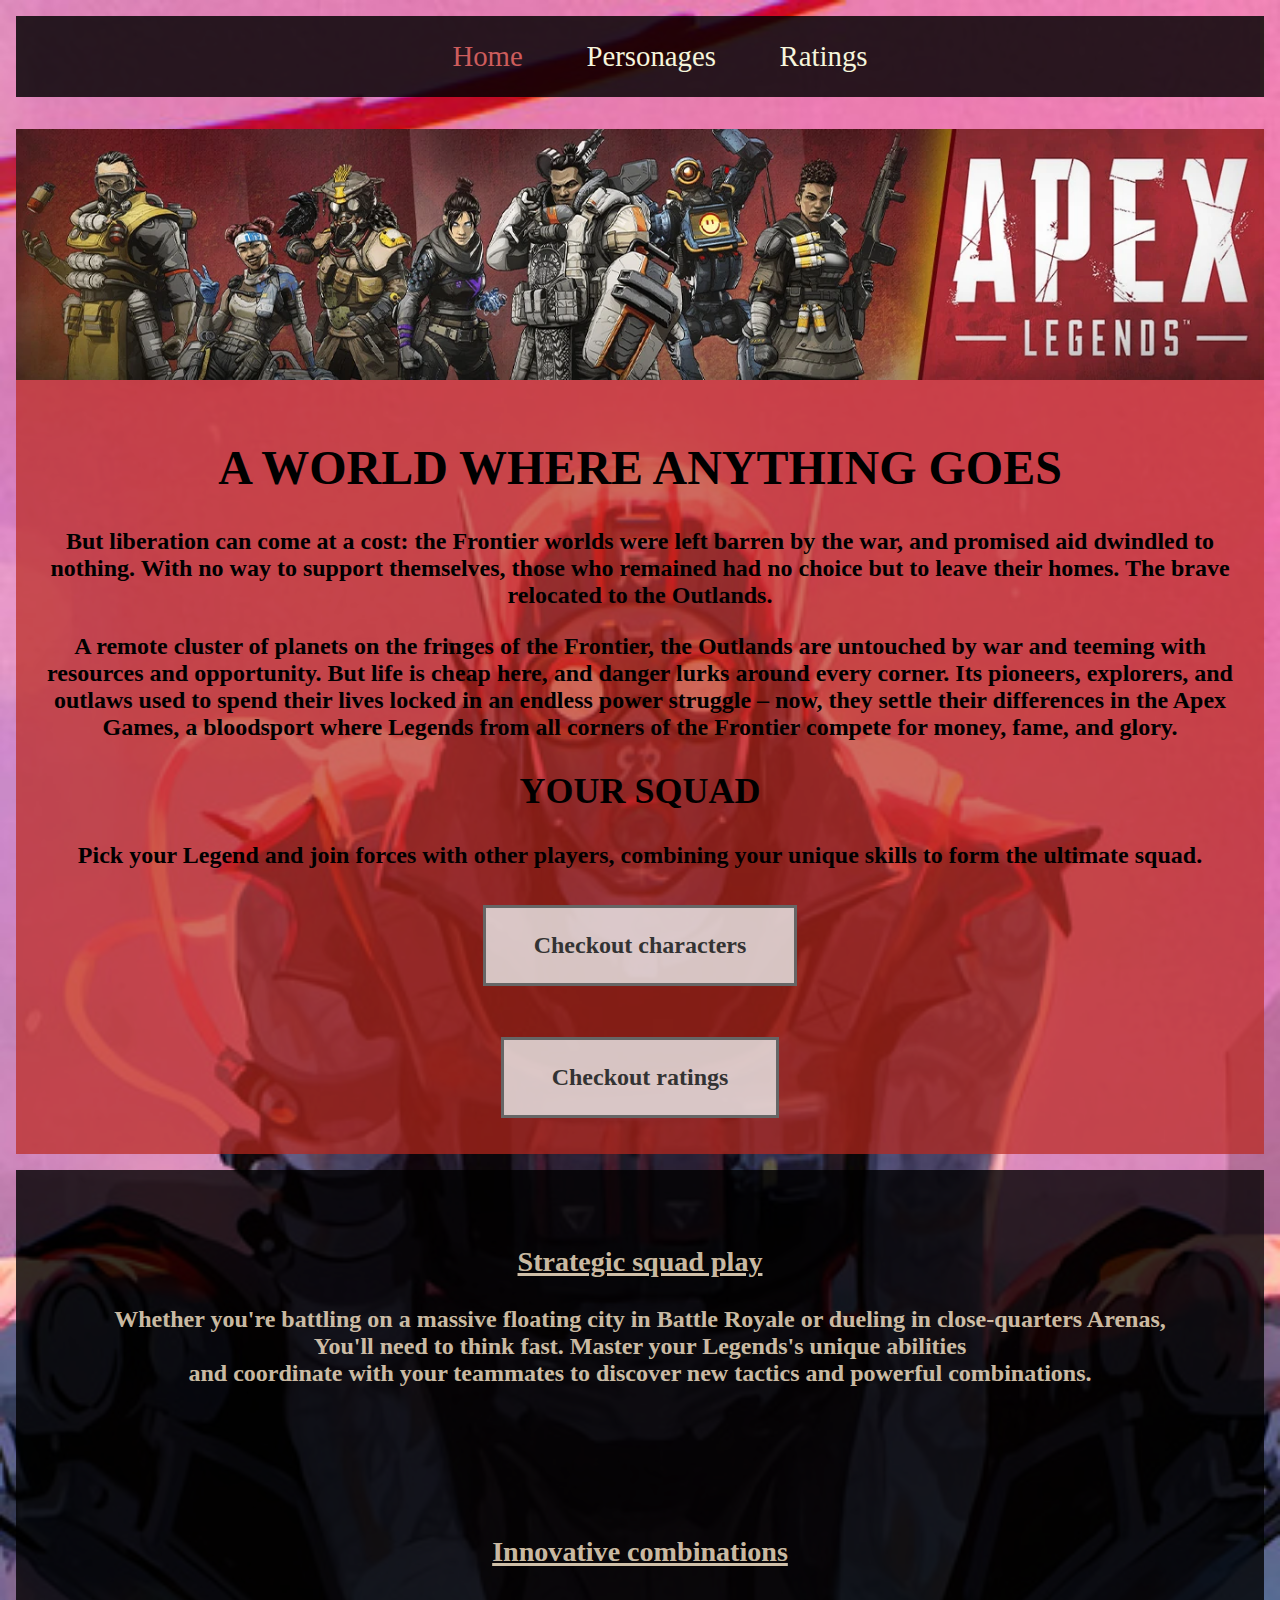
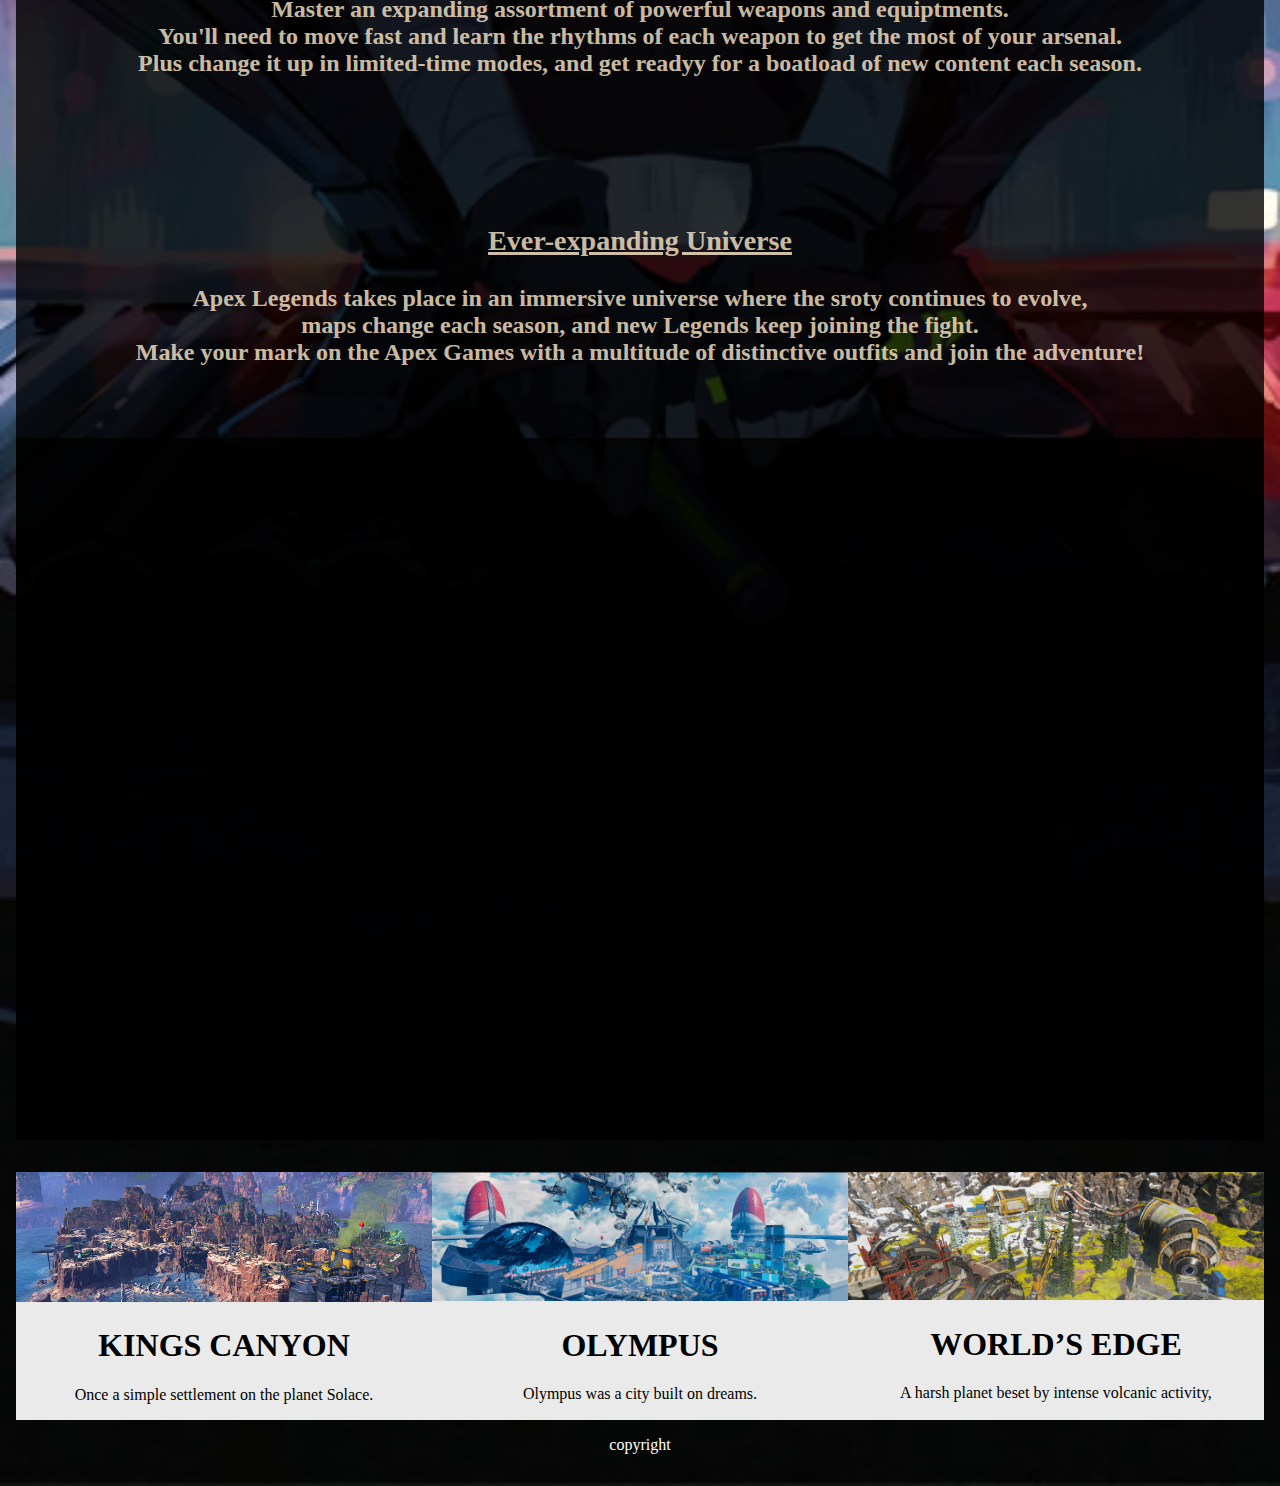
<file: index.html>
<!DOCTYPE html>
<html lang="en">
<head>
    <meta charset="UTF-8">
    <meta http-equiv="X-UA-Compatible" content="IE=edge">
    <meta name="viewport" content="width=device-width, initial-scale=1.0">
    
    <link rel="stylesheet" href="./css/mainstyle.css">
    <title>Document</title>
</head>
<body>

 <div id="grid">


<nav id="nav"> <ul class="links">
    <li><a  class="current" href="../index.html">Home</a></li>
    <li><a  class="ncurrent" href="personages.html">Personages</a></li>
    <li><a class="ncurrent" href="ratings.html">Ratings</a></li>
   </ul></nav>



<header id="headermain">
    <div class="wrap">
    <div> <img class="imagemain" src="/images/apex-banner.webp" alt=""></div>  
    <div class="invullingmain">
        <h1>A WORLD WHERE ANYTHING GOES</h1>
   
  
        <p> But liberation can come at a cost: the Frontier worlds were left barren by the war, and promised aid dwindled to nothing. With no way to support themselves,
             those who remained had no choice but to leave their homes. The brave relocated to the Outlands.</p>
     
     
         
        <p>  A remote cluster of planets on the fringes of the Frontier, the Outlands are untouched by war and teeming with resources and opportunity.
             But life is cheap here, and danger lurks around every corner. Its pioneers, explorers, and outlaws used to spend their lives locked in an endless power struggle – now,
              they settle their differences in the Apex Games, a bloodsport where Legends from all corners of the Frontier compete for money, fame, and glory.</p>
             
            <div class="maincharbtn">  <h2>YOUR SQUAD</h2>
              <p>Pick your Legend and join forces with other players, combining your unique skills to form the ultimate squad.</p>
              <a href="/personages.html" class="btn">  Checkout characters</a> </div>   </br>
              <a href="/ratings.html" class="btn">  Checkout ratings</a> 
</div>

     
</div>
</header>



<main class="articlemain">
<div>   <div class="mainhover"> <h3><span>Strategic squad play</span></h3>
    <p>Whether you're battling on a massive floating city in Battle Royale or dueling in close-quarters Arenas,</br>
    You'll need to think fast. Master your Legends's unique abilities</br> and coordinate with your teammates to discover new tactics and powerful combinations.
    </p></div>
    <div class="mainhover">   <h3><span>Innovative combinations</span></h3>
    <p>Master an expanding assortment of powerful weapons and equiptments. </br> You'll need to move fast and learn the rhythms of each weapon to get the most of
        your arsenal. </br>Plus change it up in limited-time modes, and get readyy for a boatload of new content each season.
    </p></div>
    <div class="mainhover">  <h3><span>Ever-expanding Universe</span></h3>
    <p>Apex Legends takes place in an immersive universe where the sroty continues to evolve,</br> maps change each season, and new Legends keep joining the fight.</br>
         Make your mark on the Apex Games with a multitude of distinctive outfits and join the adventure!
    </p></div>
    <div class="iframe-container"> 
        <iframe width="560" height="315" src="https://www.youtube.com/embed/--3jrDOwEY0" title="YouTube video player" frameborder="0"
         allow="accelerometer; autoplay; clipboard-write; encrypted-media; gyroscope; picture-in-picture" allowfullscreen></iframe></div>
</div>

    
   


</main>

<section id="sec1"> <img src="./images/kingscanyon.png" alt=""> <h1>KINGS CANYON</h1>
   <p> Once a simple settlement on the planet Solace. </p>  </section>

<section id="sec2"><img src="./images/maps2.png" alt=""> <h1>OLYMPUS</h1>
    <p> Olympus was a city built on dreams.</p> </section>
   
    

    <section id="sec3"><img src="./images/maps3.png" alt=""> <h1>WORLD’S EDGE</h1>
        <p>  A harsh planet beset by intense volcanic activity,</p></section>




<footer><p>copyright</p></footer>










 </div>

</body>
</html>
</file>
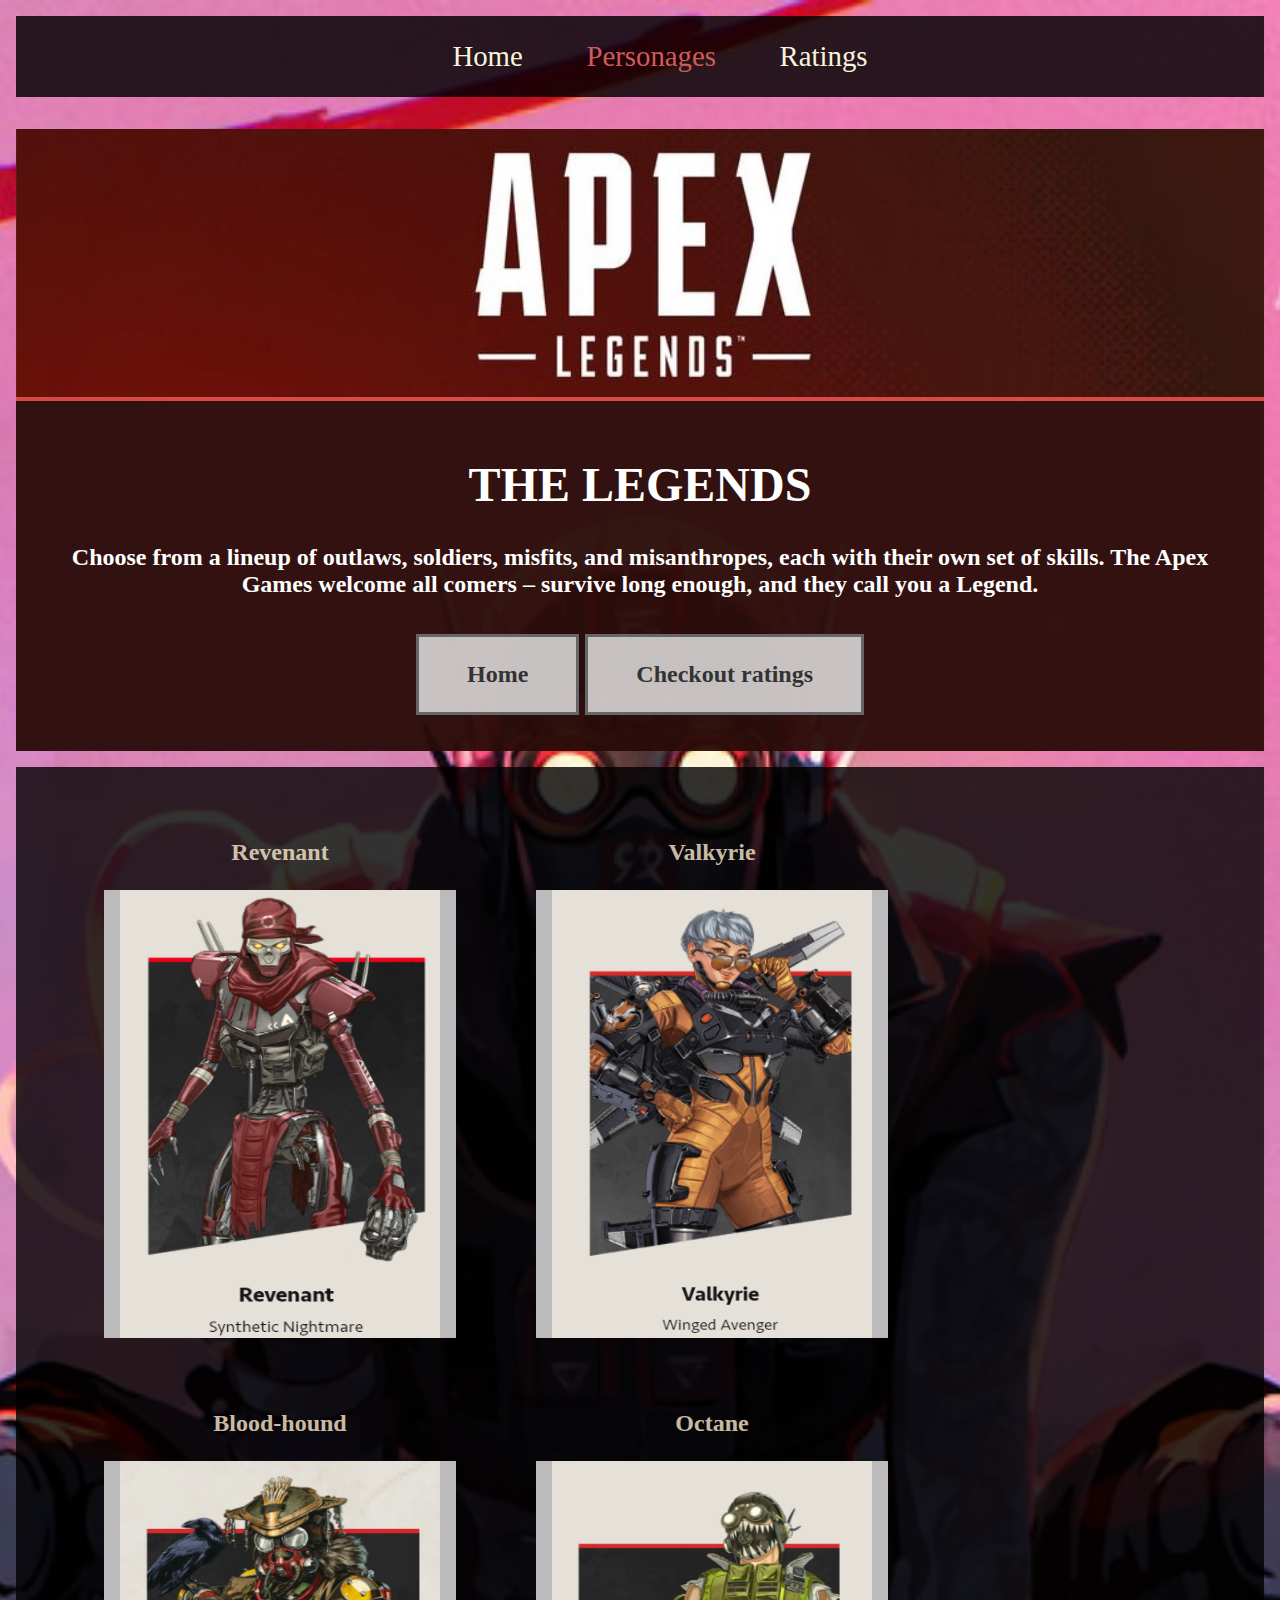
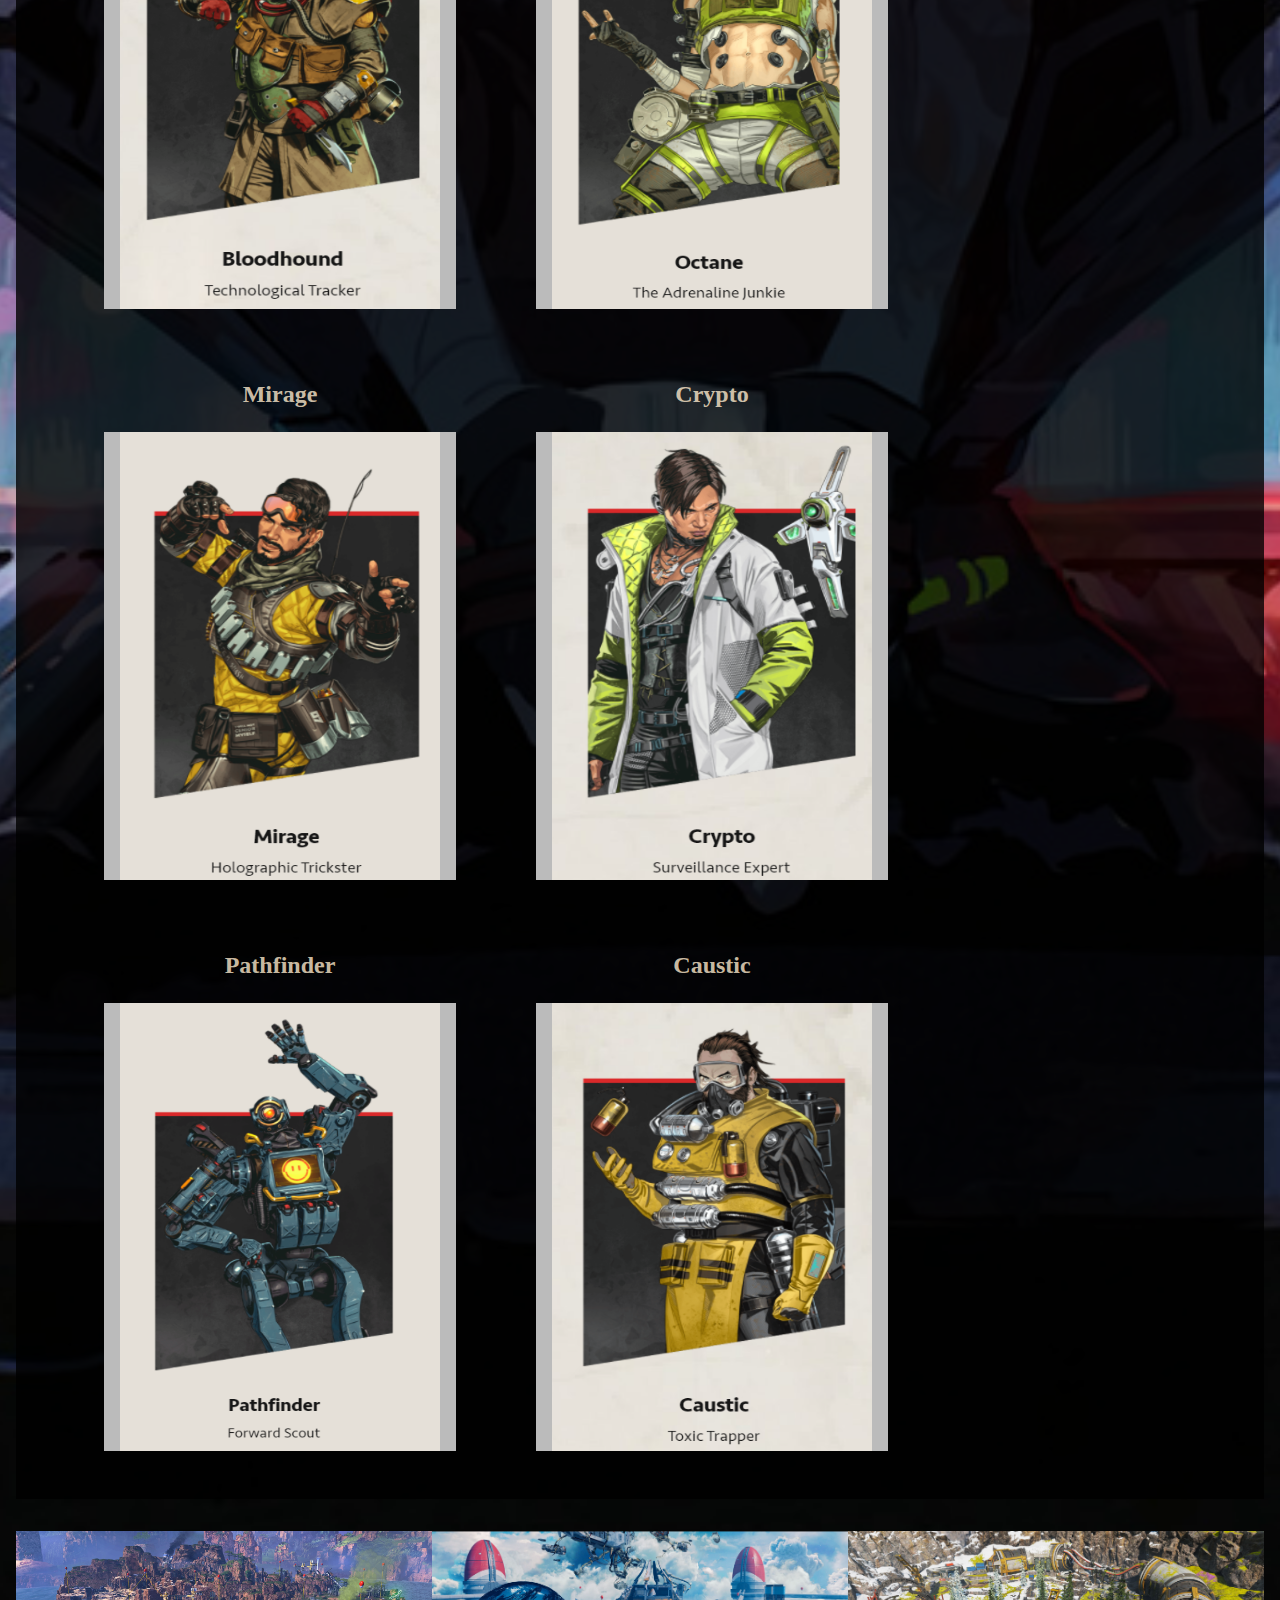
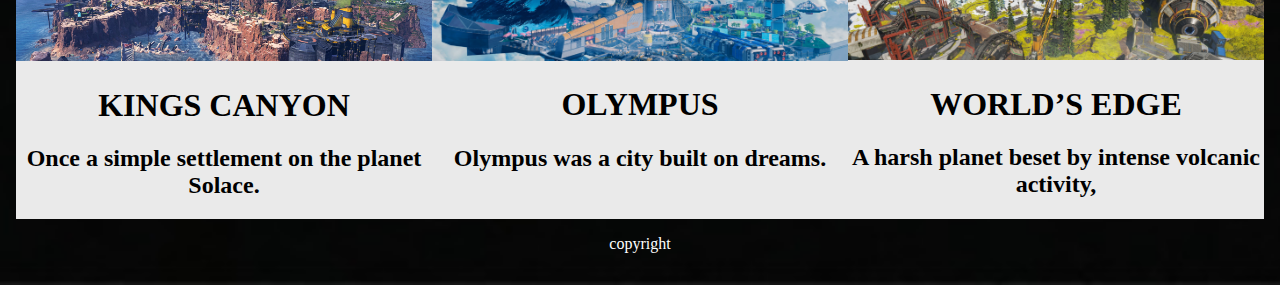
<file: personages.html>
<!DOCTYPE html>
<html lang="en">
<head>
    <meta charset="UTF-8">
    <meta http-equiv="X-UA-Compatible" content="IE=edge">
    <meta name="viewport" content="width=device-width, initial-scale=1.0">
    <link rel="stylesheet" href="./css/mainstyle.css">
    <link rel="stylesheet" href="./css/personages.css">
    <title>Document</title>
</head>
<body>
 
    <div id="grid">


        <nav id="nav"> <ul class="links">
            <li><a  class="ncurrent" href="../index.html">Home</a></li>
            <li><a  class="current" href="personages.html">Personages</a></li>
            <li><a class="ncurrent" href="ratings.html">Ratings</a></li>
           </ul></nav>
        
        
        
        <header id="headermain">
            <div class="wrap">
              <div class="wrap">
                <div> <img class="imagemain" src="/images/ApexLegends_Logo.jpg" alt=""></div>
            <div class="invullingmain">
                <h1>THE LEGENDS</h1>
           
          
                <p> Choose from a lineup of outlaws, soldiers, misfits, and misanthropes, each with their own set of skills. 
                  The Apex Games welcome all comers – survive long enough, and they call you a Legend.</p>
             
             
                 
            
            
                      <a href="/index.html" class="btn"> Home</a> 
                      <a href="/ratings.html" class="btn">  Checkout ratings</a> 
        </div>
        
             
        </div>
        </header>
        
        
        
        <main class="articlemain">

            <div class="flexboxcontainer"> 




             <figure>  <p>Revenant</p> <div class="flip-card">
                    <div class="flip-card-inner">
                      <div class="flip-card-front">
                        <img src="/images/Screenshot (456).png" alt="Avatar" >
                      </div>
                      <div class="flip-card-back">
                        <!-- <img src="/images/revenantbackk.png"> -->
                       <h1> REVENANT </h1>
                       <h2> -Synthetic Nightmare- </h2>
                         <p>Revenant used to be human. He used to be the greatest hitman the Mercenary Syndicate ever had.</p>
                         <p> He used to look in the mirror and see his human face looking back. But time changes everything, and when his programming finally failed,
                           he saw what he had become at the hands of the Mercenary Syndicate and Hammond Robotics: a walking nightmare of steel and vestigial flesh.
                            His masters resurrected him as a simulacrum, snatching him from death’s embrace again and again and programming him to forget.</p>
                        
                       
                      </div>
                    </div>
                  </div></figure>

                  
                  <figure>   <P>Valkyrie</P>    <div class="flip-card">
                    <div class="flip-card-inner">
                      <div class="flip-card-front">
                        <img src="/images/Screenshot (457).png" alt="Avatar" >
                      </div>
                      <div class="flip-card-back">
                        <!-- <img src="/images/valkyrieback.png"> -->
                       <h1> VALKYRIE </h1>
                        <h2>-Winged Avenger- </h2>
                       <p> Bold, brash, fiery and fierce, Kairi Imahara isn’t above greasing palms and bending the law.</p> 
                         <p>When she was a child, she stole a Titan. 
                        It belonged to her dad: callsign Viper. She wanted to be just like him when she grew up. But the next day he left on a mission and never returned.
                         In some ways, she still followed in his footsteps: it wasn't a Titan, but her ship offered a decent living. Her personal life, however, was anything but.
                          During the day, she smuggled precious cargo, and at night, went shot for shot with the outlaws and mercs in the bar. </p>
                      </div>
                    </div>
                  </div></figure>  

                  
                  <figure>   <p>Blood-hound</p>      <div class="flip-card">
                    <div class="flip-card-inner">
                      <div class="flip-card-front">
                        <img src="/images/Screenshot (458).png" alt="Avatar" >
                      </div>
                      <div class="flip-card-back">
                        <!-- <img src="/images/bloodhoundback.png"> -->
                       <h1> BLOOD-HOUND </h1>
                       <h2> -Technological Tracker- </h2>
                        <p> Bloodhound is known across the Outlands as one of the greatest game hunters the Frontier has ever seen.</p>
                        <p>  The child of two engineers stationed at the New Dawn industrial plant on Talos, Bloodhound was taken in by their uncle Artur after a meltdown destroyed 
                         the facility and killed both their parents. Artur taught them the Old Ways, a belief system that focuses on the glory of nature and rejects modern technology. 
                         Yet Bloodhound was constantly drawn to technological marvels, and ultimately used both new and old methods in his quest for victory.</p> 
                      </div>
                    </div>
                  </div></figure>

                  
                  <figure>  <p>Octane</p>     <div class="flip-card">
                    <div class="flip-card-inner">
                      <div class="flip-card-front">
                        <img src="/images/Screenshot (459).png" alt="Avatar" >
                      </div>
                      <div class="flip-card-back">
                        <!-- <img src="/images/octaneback.png"> -->
                     <h1>   OCTANE</h1>
                       <h2> -High Speed Daredevil-</h2>
                       <p> One day, Octavio Silva was bored. In fact, he was bored most days. </p>
                      <p>  Son of the preoccupied CEO of Silva Pharmaceuticals and wanting for nothing in life, 
                        he entertained himself by performing death-defying stunts and posting holovids of them for his fans to gawk over.
                         So, this day, he decided to set the course record for a nearby Gauntlet by launching himself across the finish line – using a grenade. </p>
                      </div>
                    </div>
                  </div></figure> 

                  
                  <figure>  <p>Mirage</p>       <div class="flip-card">
                    <div class="flip-card-inner">
                      <div class="flip-card-front">
                        <img src="/images/Screenshot (460).png" alt="Avatar" >
                      </div>
                      <div class="flip-card-back">
                        <!-- <img src="/images/mirageback.png"> -->
                      <h1>  MIRAGE  </h1>
                       <h2> -Holographic Trickster- </h2>
                       <p> Mirage is the kind of guy who likes to stand out.</p> 
                       <p>The youngest of four brothers, he perfected the art of fooling around to get attention.
                         The one thing he took seriously was Holo-Pilot technology: introduced to the illusion-creating tech by his engineer mother, he poured over the mechanisms 
                         and learned all he could about them. Even when his brothers went MIA during the Frontier War, Mirage and his mother continued to develop holo devices, 
                         and the work brought them closer.</p>
                      </div>
                    </div>
                  </div></figure>

                  
                  <figure>  <p>Crypto</p>   <div class="flip-card">
                    <div class="flip-card-inner">
                      <div class="flip-card-front">
                        <img src="/images/Screenshot (461).png" alt="Avatar" >
                      </div>
                      <div class="flip-card-back">
                        <!-- <img src="/images/cryptoback.png"> -->
                       <h1>CRYPTO</h1> 
                        <h2>-Surveillance Expert-</h2>
                        <p>Crypto specializes in secrets. </p>
                        <p>A brilliant hacker and encryption expert, 
                        he uses aerial drones to spy on his opponents in the Apex Arena without being seen. 
                        He also has a secret of his own: his name is Tae Joon Park, and he joined the Apex Games to find the people who framed him for murder.</p>
                      </div>
                    </div>
                  </div></figure>

                  <figure>  <p>Pathfinder</p>       <div class="flip-card">
                    <div class="flip-card-inner">
                      <div class="flip-card-front">
                        <img src="/images/Screenshot (493).png" alt="Avatar" >
                      </div>
                      <div class="flip-card-back">
                        <!-- <img src="/images/cryptoback.png"> -->
                        <h1>  PATHFINDER</h1>
                        <h2> -Forward Scout-</h2>
                        <p> Pathfinder is the picture of optimism, despite his circumstances. </p>
                        <p> A MRVN (Mobile Robotic Versatile eNtity) modified to specialize in location scouting and surveying,
                          he booted up decades ago in an abandoned warehouse with no idea who created him or why. With only his MRVN designation to hint at his identity,
                           Pathfinder eventually set off in search of his creator.</p>
                      </div>
                    </div>
                  </div></figure>




                  <figure>  <p>Caustic</p>     <div class="flip-card">
                    <div class="flip-card-inner">
                      <div class="flip-card-front">
                        <img src="/images/Screenshot (494).png" alt="Avatar" >
                      </div>
                      <div class="flip-card-back">
                        <!-- <img src="/images/cryptoback.png"> -->
                       <h1> CAUSTIC </h1>
                       <h2> -Toxic Trapper- </h2>
                       <p> Alexander Nox used to be one of the brightest scientists in the employ of Humbert Labs, </p>
                        the Frontier’s leading manufacturer of pesticide gases. 
                        <P>Nox worked day and night developing new formulas for the glut of pesticides needed
                         to protect the crops that sustained the Outlands. But he soon realized that progress was being hampered by his testing methods.
                          He needed to test on more than just inert tissue: he needed living subjects.</P>
                      </div>
                    </div>
                  </div></figure> 


<!-- 
                  <figure>        <div class="flip-card">
                    <div class="flip-card-inner">
                      <div class="flip-card-front">
                        <img src="/images/Screenshot (495).png" alt="Avatar" >
                      </div>
                      <div class="flip-card-back">
                        <!-- <img src="/images/cryptoback.png"> -->
                       <!-- <h1> WATTSON   </h1>                      
                       <h2> -Static Defender- </h2>
                       <P> Natalie “Wattson” Paquette is a familiar face in the Apex Games, though for a different reason than most. </P>
                       <p>  Daughter of the Games’ lead electrical engineer, she studied his manuals to stay close to him, and discovered her calling at a young age.
                          Though she could be completely distracted one moment and hyper-focused the next, electricity grounded her – its ordered, 
                          predictable flow made sense in a way the rest of the world didn’t.</p>
                      </div>
                    </div>
                  </div></figure> -->
      


                  <!-- <figure>         <div class="flip-card">
                    <div class="flip-card-inner">
                      <div class="flip-card-front">
                        <img src="/images/Screenshot (496).png" alt="Avatar" >
                      </div>
                      <div class="flip-card-back"> -->
                        <!-- <img src="/images/cryptoback.png"> -->
                    
                          <!-- <h1> RAMPART </h1>
                       <h2> -Quick-witted Modder- </h2>
                       <p> Rampart is a blue-collar, private business owner who just needs a big gun and a backpack full of scrap metal to get by in the dangerous,
                         wild west world of the Outlands.</p> 
                         <p> Before opening her popular modding shop on Gaea, Ramya Parekh (Rampart for short) made a name for herself 
                         in the underground gauntlet circuit. Parekh climbed to the top showcasing pure skill using her custom-modded gear. She began taking jobs from smugglers,
                          Syndicate members, and everyone in between. Some say it ain’t great unless it’s got “Rampart” written on it.</p>
                      </div>
                    </div>
                  </div>
                </figure> -->

           
                <!-- <div class="cardcontainer">
                <div class="card">
                     <figure class="legend"> <p>Revenant  </p>   <img src="./images/Screenshot (456).png" alt=""> </figure>
                     <figure></figure>
                </div>
                </div>
                    
                   
        
    
               
                    <div class="legend"> <p> Mirage </p> <img src="./images/Screenshot (460).png" alt=""> </div>
                    
                   
              
                
                    
                    <div class="legend"> <p>Bloodhound </p> <img src="./images/Screenshot (458).png" alt=""> 
                   

            
                    </div>
                    
                  
           
            
                   
                    <div class="legend"> <p>Octane</p>  <img src="./images/Screenshot (459).png" alt=""></div>
                   
        
           
                    <div class="legend"> <p>Valkyrie</p>   <img src="./images/Screenshot (457).png" alt=""> </div>
                    
         
           
               
                    <div class="legend"> <p>Cr</p>   <img src="./images/Screenshot (461).png" alt=""> </div>
                   -->
            
       
                    
         </div>
    
       
        
        </main>
              
        <section id="sec1"> <img src="./images/kingscanyon.png" alt=""> <h1>KINGS CANYON</h1>
          <h2> Once a simple settlement on the planet Solace. </h2>  </section>
       
       <section id="sec2"><img src="./images/maps2.png" alt=""> <h1>OLYMPUS</h1>
           <h2> Olympus was a city built on dreams.</h2> </section>
          
           
       
           <section id="sec3"><img src="./images/maps3.png" alt=""> <h1>WORLD’S EDGE</h1>
               <h2>  A harsh planet beset by intense volcanic activity,</h2></section>
        
        
        
        
        <footer><p>copyright</p></footer>
        
        
        
        
        
        
        
        
        
        
         </div>







</body>
</html>
</file>
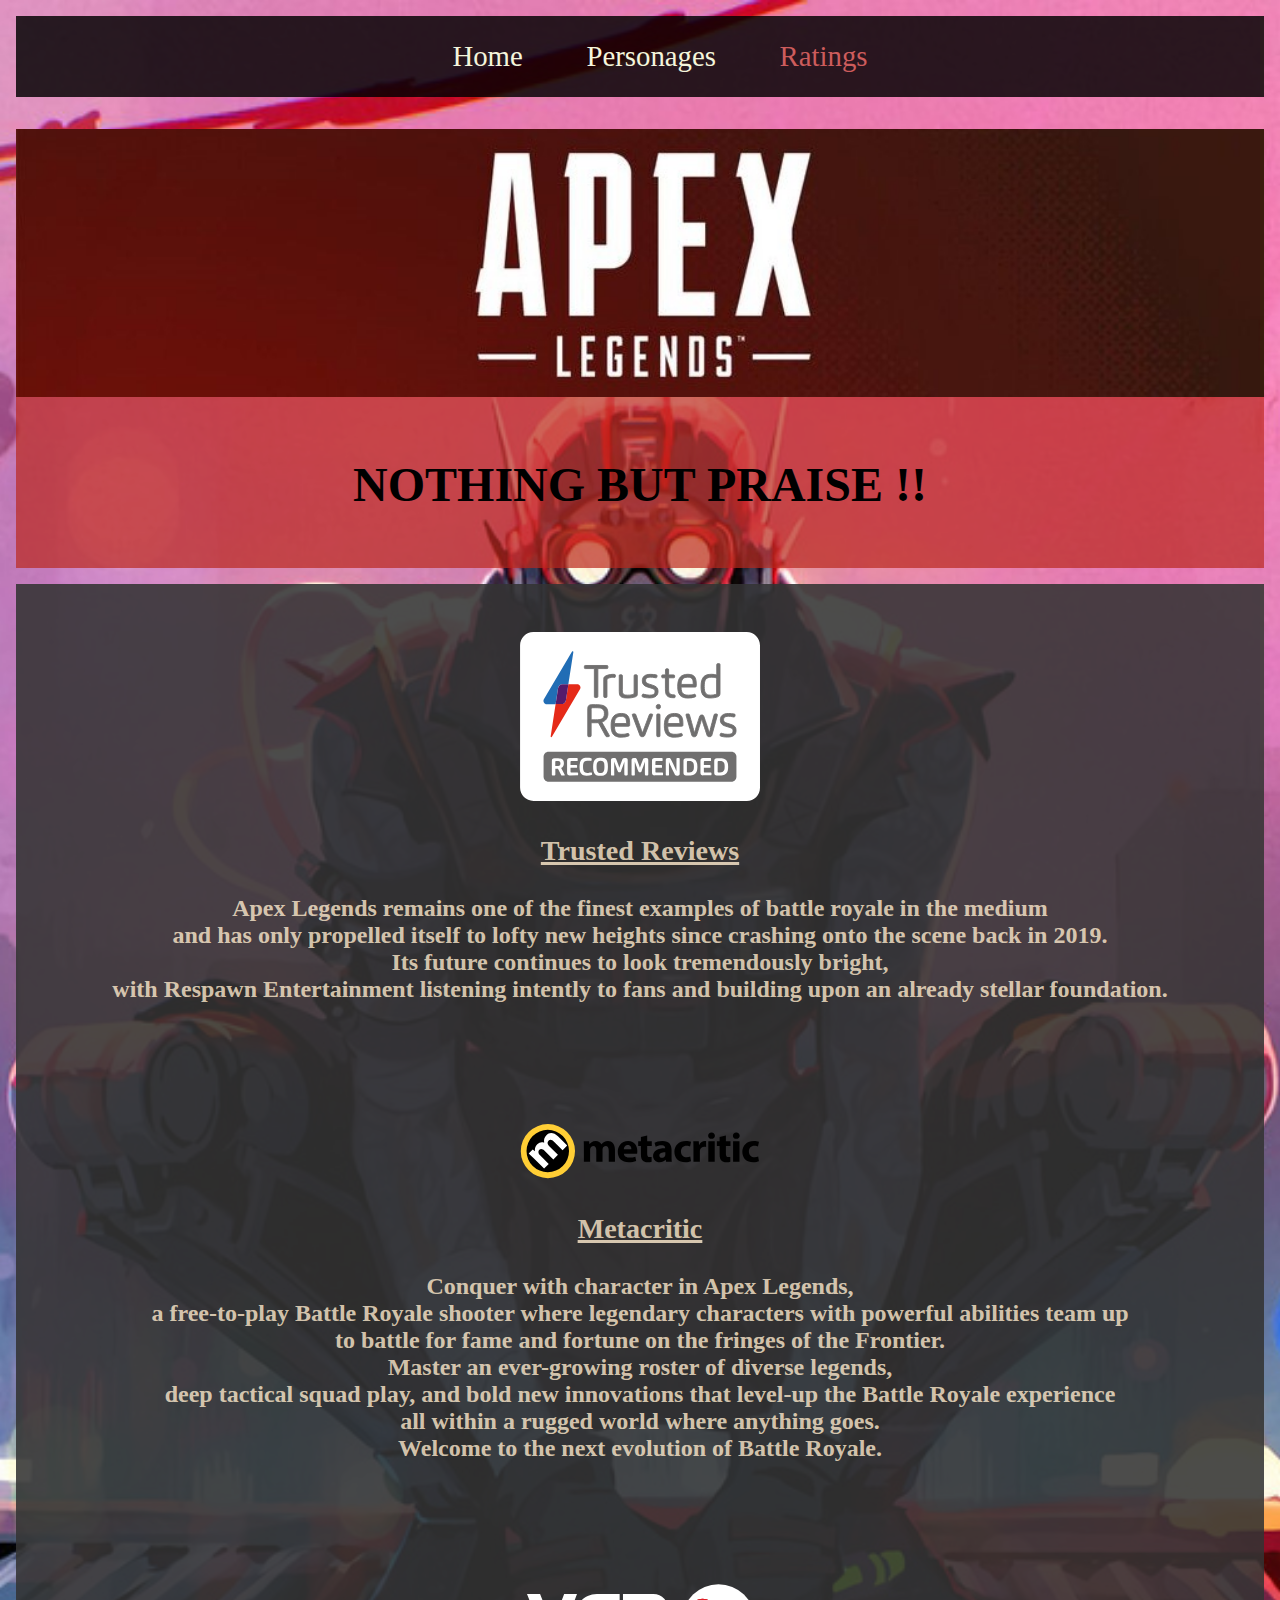
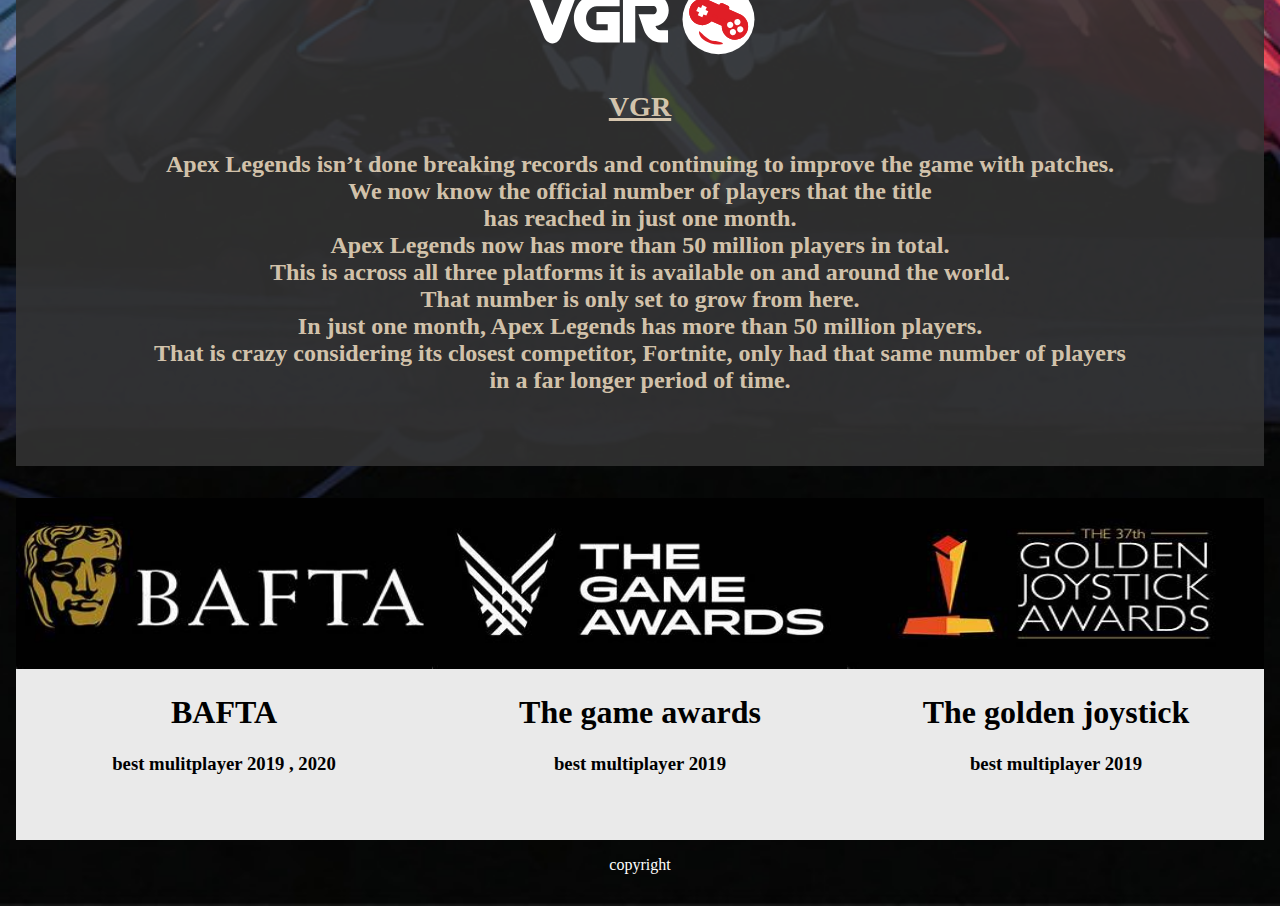
<file: ratings.html>
<!DOCTYPE html>
<html lang="en">
<head>
    <meta charset="UTF-8">
    <meta http-equiv="X-UA-Compatible" content="IE=edge">
    <meta name="viewport" content="width=device-width, initial-scale=1.0">
    <link rel="stylesheet" href="./css/mainstyle.css">
    <link rel="stylesheet" href="./css/ratings.css">
    <title>Document</title>
</head>
<body>
    <div id="grid">


        <nav id="nav"> <ul class="links">
            <li><a  class="ncurrent" href="../index.html">Home</a></li>
            <li><a  class="ncurrent" href="personages.html">Personages</a></li>
            <li><a class="current" href="ratings.html">Ratings</a></li>
           </ul></nav>
        
        
        
        <header id="headermain">
            <div class="wrap">
            <div> <img class="imagemain" src="/images/ApexLegends_Logo.jpg"  alt=""></div>  
            <div class="invullingmain">
                <h1>NOTHING BUT PRAISE !!</h1>
           
          
        </div>
        
             
        </div>
        </header>
        
        
        
        <main class="articlemain">
        <div>   <div class="mainhover"><a href="https://www.trustedreviews.com/reviews/apex-legends" target="d" ><img src="/images/trusted-reviews-badge-recommended-1.svg" alt=""></a>  <h3><span>Trusted Reviews</span></h3>
            <p>Apex Legends remains one of the finest examples of battle royale in the medium</br> and has only propelled itself to lofty new heights since crashing onto the scene back in 2019. </br>
                Its future continues to look tremendously bright, </br>with Respawn Entertainment listening intently to fans and building upon an already stellar foundation.
            </p> </div>
            <div class="mainhover"> <a href="https://www.metacritic.com/game/pc/apex-legends" target="d" > <img src="/images/Metacritic_logo.svg" width="400"  alt=""> </a> 
              
                <h3><span>Metacritic</span></h3>
            <p>Conquer with character in Apex Legends,</br> a free-to-play Battle Royale shooter where legendary characters with powerful abilities team up </br> to battle for fame 
                and fortune on the fringes of the Frontier.</br> Master an ever-growing roster of diverse legends, </br>deep tactical squad play, and bold new innovations that level-up 
                the Battle Royale experience </br> all within a rugged world where anything goes.</br> Welcome to the next evolution of Battle Royale.
            </p></div>
            <div class="mainhover"> <a href="https://www.vgr.com/what-is-the-apex-legends-age-rating-should-your-kid-play-it/" target="d" ><img src="/images/logo.svg" alt=""></a> <h3><span>VGR</span></h3>
            <p>Apex Legends isn’t done breaking records and continuing to improve the game with patches.</br>
                 We now know the official number of players that the title</br>
                 has reached in just one month. </br>
                 Apex Legends now has more than 50 million players in total. </br>
                This is across all three platforms it is available on and around the world. </br>
                That number is only set to grow from here.</br>
                In just one month, Apex Legends has more than 50 million players.</br>
                 That is crazy considering its closest competitor, Fortnite, only had that same number of players </br>
                 in a far longer period of time. 
            </p></div>
           
        </div>
       
         
            
           
        
        
        </main>
        
        <section id="sec1"> <img src="./images/bafta.jpg" alt=""> <h1>BAFTA</h1>
           <h3> best mulitplayer 2019 , 2020 </h3>  </section>
        
        <section id="sec2"><img src="./images/thegameawards.jpg" alt=""> <h1>The game awards</h1>
            <h3> best multiplayer 2019</h3> </section>
           
            
        
            <section id="sec3"><img src="./images/goldenjoystick.jpg" alt=""> <h1>The golden joystick</h1>
                <h3>   best multiplayer 2019</h3></section>
        
        
        
        
        <footer><p>copyright</p></footer>
        
</body>
</html>
</file>
<file: css/mainstyle.css>
body
{ 
    width: 100% ;
  height: 100%;
  background-image: url(/images/wallpapersden.com_octane-apex-legends_1920x1080.jpg);
  background-size: cover;
 background-position:center;
 background-repeat: no-repeat;
 margin: 0;
 
 
  
}
img
{

    width: 100%;  
    
}

.wrap
{





background-color: rgba(255, 99, 71, 0.281);
   
}





.imagemain
{        
         
       
        width: 100%;
        min-width: 100%; 
        
         
      
         /* max-width: 100%;  */   
}

.invullingmain
{
padding: 1em ;

color: black;
font-weight: bolder;
font-size: x-large;
text-align: center;
}



#grid
{   
    margin: 1em;
    height: 100%;
   
    display: grid;
    grid-template-columns: 1fr 1fr 1fr ;
    grid-template-rows: auto auto auto auto auto ;
    grid-template-areas: 
    "nav nav nav"
    "header header header"
    "main main main "
    "section1 section2 section3"
    "footer footer footer"
    ;
  
    
}

nav
{
   
 font-size:x-large;
 grid-area: nav;
 background-color: darkred;
}

header
{   
    margin-top: 2em;
    grid-area: header;
    background-color:rgba(139, 0, 0, 0.582);
    margin-bottom: 1em;

}



.articlemain
{   
    
    grid-area: main;
    /* background-color: rgba(51, 51, 51, 0.918); */
    background-color: rgba(0, 0, 0, 0.801);
    font-size: x-large;
    text-align: center;
    font-weight: bolder;
    color: rgba(255, 235, 205, 0.808);
}

section
{
margin-top: 2em;
text-align: center;
background-color: #eaeaea;
}

#sec1
{     
    grid-area: section1;
    
}
#sec2
{   
    grid-area: section2;
          
}
#sec3
{  
    grid-area: section3;   
}

footer
{
 grid-area: footer;
 color:white;
 text-align: center;
}

nav 
{   
    text-align: center;
    grid-area: nav;
    background-color: rgba(0, 0, 0, 0.829);
    
}

nav li 
{
    display: inline-block;
    
}

nav a
{
    color: beige;
    font-size: larger ;
    text-decoration: none;
    padding: 1em;
   
    
}

ul 
{
    list-style-type: none;
}

.ncurrent:hover
{   
    
    background-color: crimson;
    
    
}

 .articlemain span
{ 

   padding-left: 0.4em;
   padding-right: 0.4em;
   
 
 text-decoration:underline 3px;

}

.mainhover
{
    padding: 2em;;
    
}

.mainhover:hover
{  

   background-color: rgba(51, 51, 51, 0.877);
   
  
   
}
.current
{
    color:indianred;
}
.btn
 {   
     display: inline-block;
     background: #eaeaead0;
    
     text-decoration: none;
     padding: 1EM 2em;
     border: 3px solid #666;
     margin: .5em 0;  
     color: #333;
 }

 .btn:hover
 {  background : #333;
    color: #fff;
    border: 3px solid #FFF;
     
     
 }

 .iframe-container
 {
  background-color: rgba(0, 0, 0, 0.781);
  position: relative;
  width: 100%;
  padding-bottom: 56.25%; 
  height: 0;
}
.iframe-container iframe
{
  position: absolute;
  top:12.5%;
  left: 12.5%;
  width: 75%;
  height: 75%;
}

@media only screen and (max-width: 550px)
{  
    .body
    {
        width: 100vw;
    }

    #grid
    {  
      
        width: 88vw;
        
        grid-template-columns: 1fr;
       grid-template-rows: auto auto auto auto auto auto auto;  
       grid-template-areas:
     "nav"
    "header"  
    "main" 
    "section1 "
    "section2" 
    "section3"
    "footer" ;
    }
    nav li
    {   
        display:flex;
        flex-direction: column;
        padding-top: 1em;
        text-align: center;
        padding-top: 0;
       
      
    }
    .flipcard
    {
     
    }
   
    header
    {
        min-height: 5em;
    }
}
</file>
<file: css/personages.css>
.invullingmain
{
  background-color: rgba(0, 0, 0, 0.767);
  color: white;
}

.flexboxcontainer
{
    display: flex;
    
    
    flex-wrap: wrap;
   
    padding-left: 2em;
    padding-right: 1em;
    padding-top: 1em;
    padding-bottom: 1em;    
   
    
}

.flexboxcontainer img
{
    max-width: 20rem;
   max-height: 28rem;
   /* min-width: 2em;
   min-height: 28rem; */
   align-items: center;
   
}
/* The flip card container - set the width and height to whatever you want. We have added the border property to demonstrate that the flip itself goes out of the box on hover (remove perspective if you don't want the 3D effect */
.flip-card {
    background-color: transparent;
     width: 22rem; 
    height: 28rem;
   
    
    
     
    

    
     /* Remove this if you don't want the 3D effect */
  }
  
  /* This container is needed to position the front and back side */
  .flip-card-inner {
    position: relative;
    width: 100%;
    height: 100%;
    text-align: center;
    transition: transform 0.8s;
    transform-style: preserve-3d;
  }
  
  /* Do an horizontal flip when you move the mouse over the flip box container */
  .flip-card:hover .flip-card-inner {
    transform: rotateY(180deg);
  }
  
  /* Position the front and back side */
  .flip-card-front, .flip-card-back {
    
    position: absolute;
    width: 100%;
    height: 100%;
    -webkit-backface-visibility: hidden; /* Safari */
    backface-visibility: hidden;
  }
  
  /* Style the front side (fallback if image is missing) */
  .flip-card-front {
    
    background-color: #bbb;
    color: black;
  }
  
  /* Style the back side */
  .flip-card-back {
    
    background-color: rgba(255, 235, 205, 0.822);
    color: rgba(0, 0, 0, 0.836);
    transform: rotateY(180deg);
    font-size: 0.7em;
    
    
    
  }

   @media only screen and (max-width: 550px)
  {
     .flip-card {
      
     
    width: 12REM;
    height: 46rem;
   
  
      
       
      
  
      
       /* Remove this if you don't want the 3D effect */
    } 


  
    
  }
</file>
<file: css/ratings.css>
.imagemain
{        
         
       
        width: 100%;
        min-width: 100%;    
        height: auto;     
         /* max-width: 100%;  */   
}
.mainhover img
{   
   
    width: 10%;
    min-width: 10em;
    /* https://www.trustedreviews.com/reviews/apex-legends */
    /* https://www.metacritic.com/game/pc/apex-legends */

    
}

.articlemain
{   
    

    background-color: rgba(51, 51, 51, 0.877);
  
}




.mainhover:hover
{  

   background-color: rgba(172, 255, 47, 0.26);
   
   
  
   
}

section img
{
   height: 50%;
   
}
</file>
